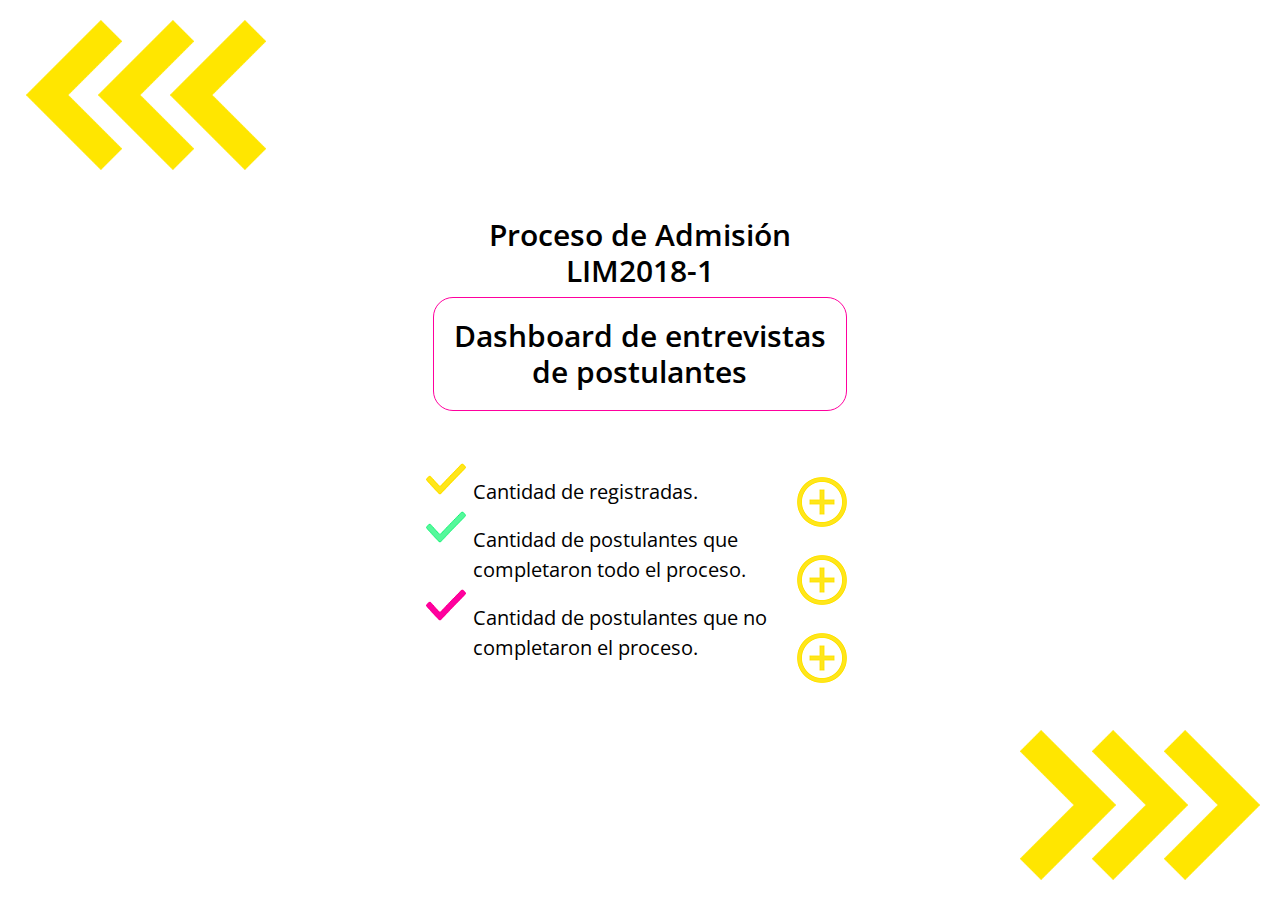
<file: views/completaron.html>
<!DOCTYPE html>
<html lang="en">
  <head>
    <meta charset="UTF-8">
    <meta name="viewport" content="width=device-width, initial-scale=1, maximum-scale=1">
    <meta http-equiv="X-UA-Compatible" content="ie=edge">
    <title>Entrevista Online</title>
    <link href="https://use.fontawesome.com/releases/v5.0.6/css/all.css" rel="stylesheet">
    <link href="https://fonts.googleapis.com/css?family=Bitter|Open+Sans:400,800" rel="stylesheet">
    <link rel="stylesheet" href="https://maxcdn.bootstrapcdn.com/bootstrap/4.0.0/css/bootstrap.min.css" integrity="sha384-Gn5384xqQ1aoWXA+058RXPxPg6fy4IWvTNh0E263XmFcJlSAwiGgFAW/dAiS6JXm" crossorigin="anonymous">
    <link rel="stylesheet" href="../css/main.css">
  </head>
  <body class="hero">
    <main class="container d-flex align-items-center justify-content-center vh-100">
      <div class="row">
        <img class="chevron-left" src="../assets/images/chevron-left.png">
        <img class="chevron-right" src="../assets/images/chevron-right.png">
        <div class="col-sm-8 offset-sm-2">        
          <h3 class="text-center text-proceso">Proceso de Admisión LIM2018-1</h3>
          <h3 class="text-center cuadro-dash text-proceso">Dashboard de entrevistas de postulantes</h3>
          <div class="mt-5"> 
            <ul class="list-dash">
              <li class="list-1">Cantidad de registradas. <img src="../assets/images/plus-amarillo.png" alt="icon"></li>
              <li class="list-2">Cantidad de postulantes que completaron todo el proceso. <img src="../assets/images/plus-amarillo.png" alt="icon"></li>
              <li class="list-3">Cantidad de postulantes que no completaron el proceso. <img src="../assets/images/plus-amarillo.png" alt="icon"></li>
            </ul>
          </div> 
        </div>
      </div>
    </main>

    <script src="https://code.jquery.com/jquery-3.2.1.slim.min.js" integrity="sha384-KJ3o2DKtIkvYIK3UENzmM7KCkRr/rE9/Qpg6aAZGJwFDMVNA/GpGFF93hXpG5KkN" crossorigin="anonymous"></script>
    <script src="https://cdnjs.cloudflare.com/ajax/libs/popper.js/1.12.9/umd/popper.min.js" integrity="sha384-ApNbgh9B+Y1QKtv3Rn7W3mgPxhU9K/ScQsAP7hUibX39j7fakFPskvXusvfa0b4Q" crossorigin="anonymous"></script>
    <script src="https://maxcdn.bootstrapcdn.com/bootstrap/4.0.0/js/bootstrap.min.js" integrity="sha384-JZR6Spejh4U02d8jOt6vLEHfe/JQGiRRSQQxSfFWpi1MquVdAyjUar5+76PVCmYl" crossorigin="anonymous"></script>
    <script src="../js/admin.js"></script>
  </body>
</html>
</file>
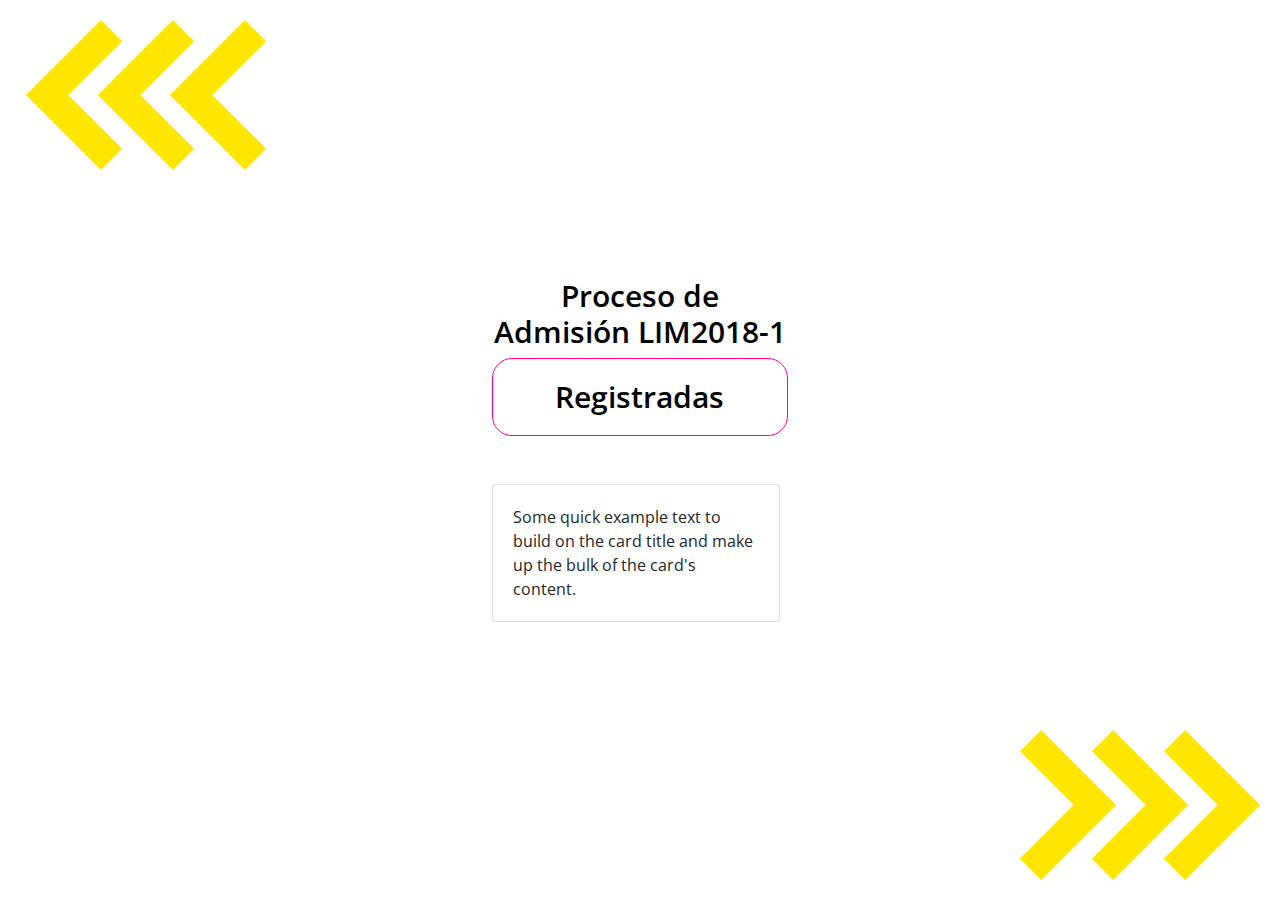
<file: views/registradas.html>
<!DOCTYPE html>
<html lang="en">

<head>
  <meta charset="UTF-8">
  <meta name="viewport" content="width=device-width, initial-scale=1, maximum-scale=1">
  <meta http-equiv="X-UA-Compatible" content="ie=edge">
  <title>Entrevista Online</title>
  <link href="https://use.fontawesome.com/releases/v5.0.6/css/all.css" rel="stylesheet">
  <link href="https://fonts.googleapis.com/css?family=Bitter|Open+Sans:400,800" rel="stylesheet">
  <link rel="stylesheet" href="https://maxcdn.bootstrapcdn.com/bootstrap/4.0.0/css/bootstrap.min.css" integrity="sha384-Gn5384xqQ1aoWXA+058RXPxPg6fy4IWvTNh0E263XmFcJlSAwiGgFAW/dAiS6JXm"
    crossorigin="anonymous">
  <link rel="stylesheet" href="../css/main.css">
</head>

<body class="hero">
  <main class="container d-flex align-items-center justify-content-center vh-100">
    <div class="row">
      <img class="chevron-left" src="../assets/images/chevron-left.png">
      <img class="chevron-right" src="../assets/images/chevron-right.png">
      <div class="col-sm-8 offset-sm-2">
        <h3 class="text-center text-proceso">Proceso de Admisión LIM2018-1</h3>
        <h3 class="text-center cuadro-dash text-proceso">Registradas</h3>
        <div class="mt-5">
          <div class="card" style="width: 18rem;">
            <div class="card-body card-registradas">
              <p class="card-text">Some quick example text to build on the card title and make up the bulk of the card's content.</p>
            </div>
          </div>
        </div>
      </div>
    </div>
  </main>

  <script src="https://code.jquery.com/jquery-3.2.1.slim.min.js" integrity="sha384-KJ3o2DKtIkvYIK3UENzmM7KCkRr/rE9/Qpg6aAZGJwFDMVNA/GpGFF93hXpG5KkN"
    crossorigin="anonymous"></script>
  <script src="https://cdnjs.cloudflare.com/ajax/libs/popper.js/1.12.9/umd/popper.min.js" integrity="sha384-ApNbgh9B+Y1QKtv3Rn7W3mgPxhU9K/ScQsAP7hUibX39j7fakFPskvXusvfa0b4Q"
    crossorigin="anonymous"></script>
  <script src="https://maxcdn.bootstrapcdn.com/bootstrap/4.0.0/js/bootstrap.min.js" integrity="sha384-JZR6Spejh4U02d8jOt6vLEHfe/JQGiRRSQQxSfFWpi1MquVdAyjUar5+76PVCmYl"
    crossorigin="anonymous"></script>
  <script src="../js/admin.js"></script>
</body>

</html>
</file>
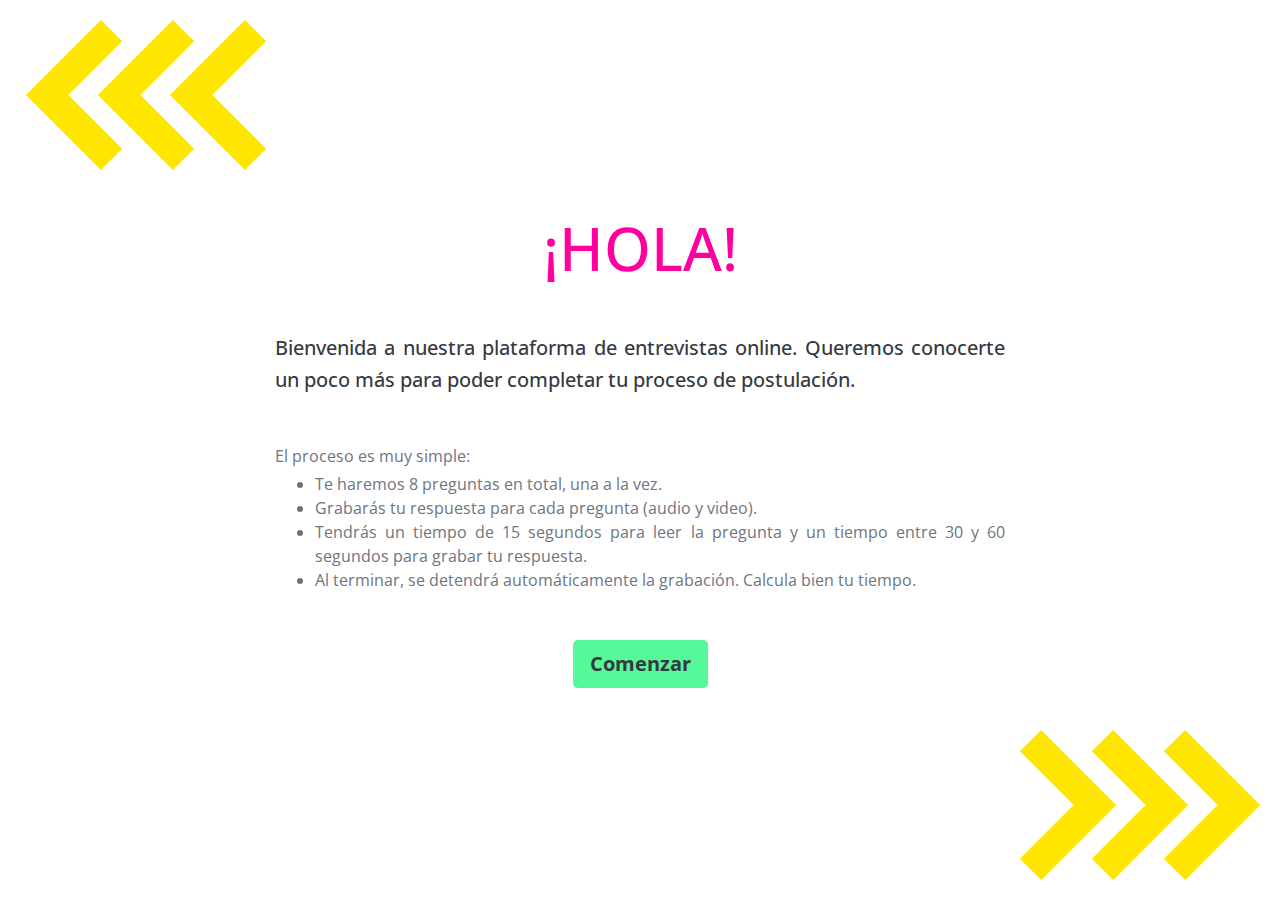
<file: views/welcome.html>
<!DOCTYPE html>
<html lang="en">

<head>
  <meta charset="UTF-8">
  <meta name="viewport" content="width=device-width, initial-scale=1, maximum-scale=1">
  <meta http-equiv="X-UA-Compatible" content="ie=edge">
  <title>Entrevista Online</title>
  <link href="https://use.fontawesome.com/releases/v5.0.6/css/all.css" rel="stylesheet">
  <link href="https://fonts.googleapis.com/css?family=Bitter|Open+Sans:400,800" rel="stylesheet">
  <link rel="stylesheet" href="https://maxcdn.bootstrapcdn.com/bootstrap/4.0.0/css/bootstrap.min.css" integrity="sha384-Gn5384xqQ1aoWXA+058RXPxPg6fy4IWvTNh0E263XmFcJlSAwiGgFAW/dAiS6JXm"
    crossorigin="anonymous">
  <link rel="stylesheet" href="../css/main.css">
</head>

<body class="hero">
  <main class="container d-flex align-items-center justify-content-center vh-100">
    <div class="row">
      <img class="chevron-left" src="../assets/images/chevron-left.png">
      <img class="chevron-right" src="../assets/images/chevron-right.png">
      <div class="col-sm-8 offset-sm-2">
        <h3 class="text-center text-hola">¡HOLA!</h3>
        <h5 class="text-justify text-dark mt-5 line-height">Bienvenida a nuestra plataforma de entrevistas online. Queremos conocerte un poco más para poder completar tu proceso
          de postulación.</h5>
        <div class="mt-5">
          <p class="text-secondary my-1">El proceso es muy simple:</p>
          <ul>
            <li class="text-secondary text-justify">Te haremos 8 preguntas en total, una a la vez.</li>
            <li class="text-secondary text-justify">Grabarás tu respuesta para cada pregunta (audio y video).</li>
            <li class="text-secondary text-justify">Tendrás un tiempo de 15 segundos para leer la pregunta y un tiempo entre 30 y 60 segundos para grabar tu respuesta.
            </li>
            <li class="text-secondary text-justify">Al terminar, se detendrá automáticamente la grabación. Calcula bien tu tiempo.</li>
          </ul>
        </div>
        <div class="d-flex justify-content-center mt-5">
          <a class="btn bg-green btn-lg text-dark font-weight-bold init-js" href="question.html" role="button" data-toggle="modal" data-target="#exampleModal">Comenzar</a>
        </div>
      </div>
    </div>
  </main>


  <div class="modal fade" id="exampleModal" tabindex="-1" role="dialog" aria-labelledby="exampleModalCenterTitle" aria-hidden="true">
    <div class="modal-dialog modal-dialog-centered" role="document">
      <div class="modal-content">
        <div class="modal-header">
          <h5 class="modal-title color-magenta" id="exampleModalLongTitle" color-magenta>¡Nota importante!</h5>
          <button type="button" class="close" data-dismiss="modal" aria-label="Close">
            <span aria-hidden="true">&times;</span>
          </button>
        </div>
        <div class="modal-body">
          <div class="row">
            <div class="col-sm-5 text-center">
              <img src="../assets/images/michell.png" alt="" class="help-profile">
            </div>
            <div class="col-sm-7">
              <ul>
                <li>Debes realizar el examen desde una laptop o computadora personal.</li>
                <li>Activa tu cámara y micrófono</li>
              </ul>
              <div class="text-center">
                <h5 class="mb-3">¿Estás lista?</h5>
                <a class="btn bg-yellow btn-lg text-dark font-weight-bold" id="ready" role="button">Ok</a>
              </div>
            </div>
          </div>
        </div>
      </div>
    </div>
  </div>

  <script src="https://code.jquery.com/jquery-3.2.1.slim.min.js" integrity="sha384-KJ3o2DKtIkvYIK3UENzmM7KCkRr/rE9/Qpg6aAZGJwFDMVNA/GpGFF93hXpG5KkN"
    crossorigin="anonymous"></script>
  <script src="https://cdnjs.cloudflare.com/ajax/libs/popper.js/1.12.9/umd/popper.min.js" integrity="sha384-ApNbgh9B+Y1QKtv3Rn7W3mgPxhU9K/ScQsAP7hUibX39j7fakFPskvXusvfa0b4Q"
    crossorigin="anonymous"></script>
  <script src="https://maxcdn.bootstrapcdn.com/bootstrap/4.0.0/js/bootstrap.min.js" integrity="sha384-JZR6Spejh4U02d8jOt6vLEHfe/JQGiRRSQQxSfFWpi1MquVdAyjUar5+76PVCmYl"
    crossorigin="anonymous"></script>
  <script src="../js/welcome.js"></script>
</body>

</html>
</file>
<file: css/main.css>
body {
  font-family: 'Open Sans', sans-serif;
}

header {
  font-family: 'Bitter', serif;
}

.hero {
  background-color: white;
  background-repeat: no-repeat;
  background-position: center;
  background-size: cover;
}

.text-black {
  color: #000000;
}

.text-hola {
  color: #FF009E;
  font-size: 60px;
}

.bg-yellow {
  background-color: #FFE521;
}

.bg-magenta {
  background-color: #FF009E;
}

.bg-green {
  background-color: #56F89A;
}

.btn-outline-magenta {
  /* color: #FF009E; */
  color: #000000;
  background-color: transparent;
  background-image: none;
  border-color: #FF009E;
}

/* .btn-outline-magenta:hover {
  color: #fff;
  background-color: #FF009E; 
  border-color: #FF009E; 
} */

.circle {
  height: 25vh;
  width: 12.5vw;
  border-radius: 9rem;
  font-size: 4rem;
  padding-top: 1.6rem;
}

.title-js {
  font-size: 35px;
}

.counter-js {
  font-size: 14px;
}

.question-js {
  font-size: 25px;
}

.vh-100 {
  height: 100vh;
}

.vh-15 {
  height: 15vh;
}

.vh-75 {
  height: 75vh;
}

.line-height {
  line-height: 1.6;
}

.hr-small {
  border: none;
  border-top: 0.3rem solid #FF009E;
  /* border-top: 0.2rem solid #FF009E; */
  width: 4rem;
}

.progress-bar-container {
  margin: 2em 0 1em;
  width: 60%;
}

.progress-counter-container {
  font-size: 0.8em;
}

.user-progress-bar {
  width: 0%;
}

.counter-span {
  margin-right: 0.5em;
}

.uploadcare--widget__button_type_open,
.uploadcare--widget__button_type_open:hover,
.uploadcare--widget__button_type_open:active,
.uploadcare--widget__button_type_open:focus {
  background-color: #FFE521;
  color: #343a40 !important;
  font-weight: bold;
  border-radius: 4px;
}

.uploadcare--panel__footer,
.uploadcare--preview__back,
.uploadcare--camera__button_type_capture,
.uploadcare--file__remove,
.uploadcare--camera__button_type_cancel-record {
  display: none;
}

.uploadcare--file__progressbar {
  margin-right: 2em;
}

.uploadcare--widget_status_loaded {
  display: none;
}

.uploadcare--dialog__container {
  align-items: center;
  height: 78%;
}

.span {
  border-radius: 5px;
  display: block;
  font-size: .8em;
  text-align: center;
  position: absolute;
  background: #56F89A;
  left: 105%;
  margin-top: -36px;
  width: 160px;
  padding: 7px 10px;
  color: rgb(0, 0, 0);
}

.span:after {
  right: 100%;
  top: 50%;
  border: solid transparent;
  content: " ";
  height: 0;
  width: 0;
  position: absolute;
  pointer-events: none;
  border-color: rgba(136, 183, 213, 0);
  border-right-color: #56F89A;
  border-width: 8px;
  margin-top: -8px;
}

.chevron-left {
  position: absolute;
  top: 20px;
  left: 20px;
  width: 300px;
}

.chevron-right {
  position: absolute;
  bottom: 20px;
  right: 20px;
  width: 300px;
}

#btn-fb {
  height: 100px;
  width: 130px;
  margin-top: 10px;
}

#btn-google {
  height: 85px;
  width: 115px;
  margin-top: 10px;
}

body .container .progress-bar {
  background-color: #FF009E;
}

.color-magenta {
  color: #FF009E;
}

.help-profile {
  width: 150px;
}

#logout {
  padding: 15px;
  font-size: 20px;
}

.text-listo {
  color: rgb(0, 0, 0);
  font-size: 50px;
}

.text-proceso {
  color: #000;
  font-size: 30px;
  font-weight: 600;
}

.cuadro-dash {
  border: 1px solid #FF009E;
  border-radius: 20px;
  padding: 20px;
}

.list-dash li {
  font-size: 20px;
  color: #000;
}

.list-dash li img {
  float: right;
}

.list-1 {
  list-style-image: url('../assets/images/checked-amarillo.png');
}

.list-2 {
  list-style-image: url('../assets/images/checked-verde.png');
}

.list-3 {
  list-style-image: url('../assets/images/checked-magenta.png');
}

/* media query */
/* @media (min-width:991px) {
  .circle {
    height: 20vh;
    width: 17vw;
    border-radius: 9rem;
    font-size: 6rem;
    padding-top: 1.6rem;
  }
} */
</file>
